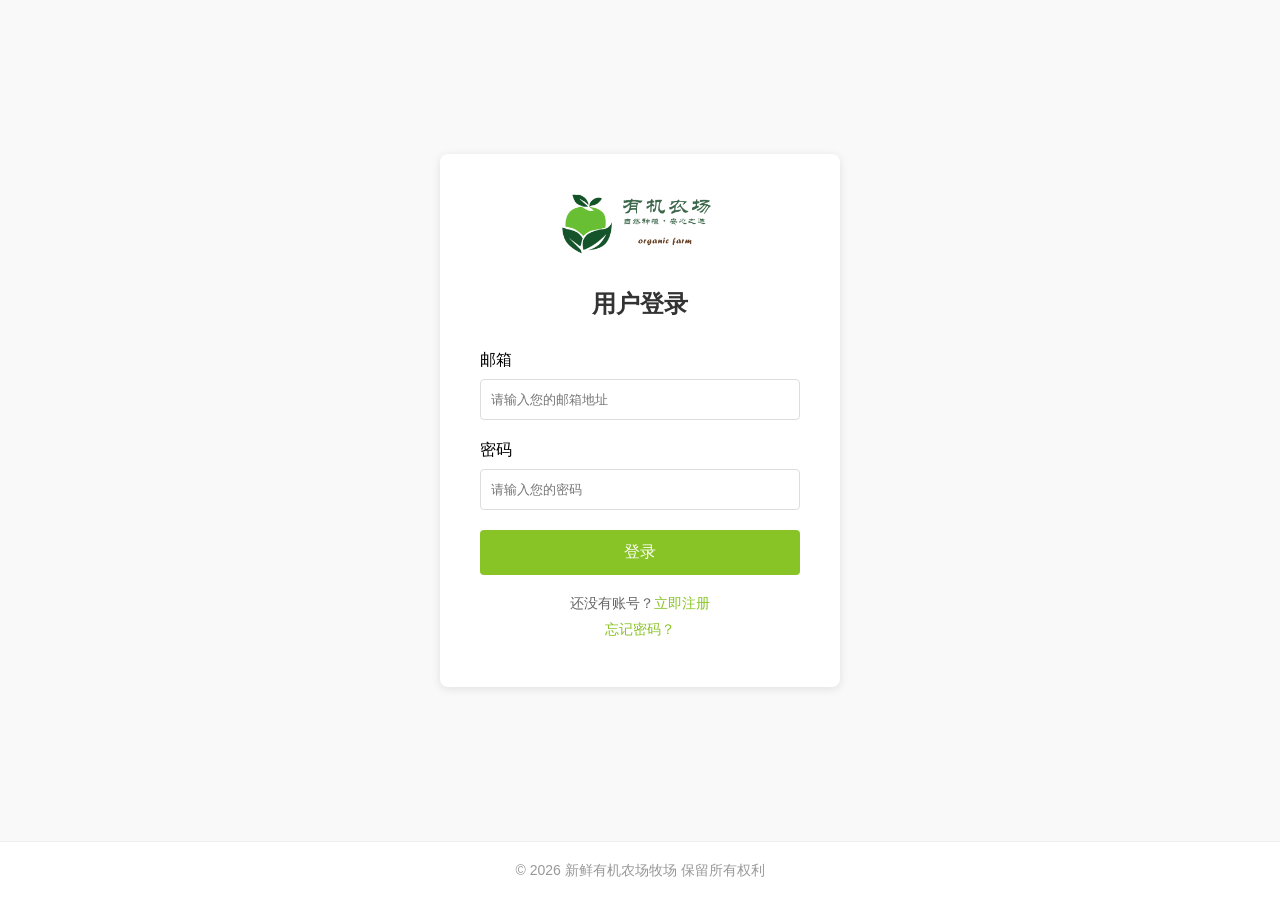
<file: login.html>
<!DOCTYPE html>
<html lang="zh-CN">

<head>
  <meta charset="UTF-8">
  <meta name="viewport" content="width=device-width, initial-scale=1.0">
  <title>用户登录 - 有机农场</title>
  <style>
    * {
      margin: 0;
      padding: 0;
      box-sizing: border-box;
    }

    body {
      font-family: Arial, sans-serif;
      background-color: #f9f9f9;
      min-height: 100vh;
      display: flex;
      flex-direction: column;
    }

    /* 页面容器：居中显示，撑满高度 */
    .page-container {
      flex: 1;
      display: flex;
      justify-content: center;
      align-items: center;
      padding: 20px;
    }

    .login-container {
      background: white;
      padding: 40px;
      border-radius: 8px;
      box-shadow: 0 2px 10px rgba(0, 0, 0, 0.1);
      width: 100%;
      max-width: 400px;
    }

    .login-logo {
      text-align: center;
      margin-bottom: 30px;
    }

    .login-logo img {
      height: 60px;
      width: auto;
    }

    .login-title {
      text-align: center;
      color: #333;
      margin-bottom: 30px;
      font-size: 24px;
      font-weight: 600;
    }

    .form-group {
      margin-bottom: 20px;
    }

    .form-group label {
      display: block;
      margin-bottom: 8px;
    }

    .form-group input {
      width: 100%;
      padding: 12px 10px;
      border: 1px solid #ddd;
      border-radius: 4px;
    }

    .form-group input:focus {
      outline: none;
      border-color: #88c425;
      box-shadow: 0 0 0 2px rgba(136, 196, 37, 0.1);
    }

    .login-btn {
      width: 100%;
      padding: 12px;
      background-color: #88c425;
      color: white;
      border: none;
      border-radius: 4px;
      font-size: 16px;
      cursor: pointer;
      font-weight: 500;
      transition: background-color 0.3s;
    }

    .login-btn:hover {
      background-color: #77b01f;
    }

    .form-footer {
      text-align: center;
      margin-top: 20px;
      color: #666;
      font-size: 14px;
    }

    .form-footer a {
      color: #88c425;
      text-decoration: none;
      transition: color 0.3s;
    }

    .form-footer a:hover {
      color: #77b01f;
      text-decoration: underline;
    }

    .form-footer p {
      margin-bottom: 8px;
    }

    .login-footer {
      background-color: #fff;
      padding: 20px;
      text-align: center;
      border-top: 1px solid #eee;
    }

    .copyright {
      color: #999;
      font-size: 14px;
    }
  </style>
</head>

<body>
  <div class="page-container">
    <div class="login-container">
      <div class="login-logo">
        <img src="static/image/logo-图文.png" alt="有机农场Logo">
      </div>
      <h2 class="login-title">用户登录</h2>
      <form>
        <div class="form-group">
          <label for="email">邮箱</label>
          <input type="email" id="email" placeholder="请输入您的邮箱地址" required>
        </div>
        <div class="form-group">
          <label for="password">密码</label>
          <input type="password" id="password" placeholder="请输入您的密码" required>
        </div>
        <button type="submit" class="login-btn">登录</button>
        <div class="form-footer">
          <p>还没有账号？<a href="register.html">立即注册</a></p>
          <p><a href="forgot-password.html">忘记密码？</a></p>
        </div>
      </form>
    </div>
  </div>
  <footer class="login-footer">
    <p class="copyright">© 2026 新鲜有机农场牧场 保留所有权利</p>
  </footer>
</body>

</html>
</file>
